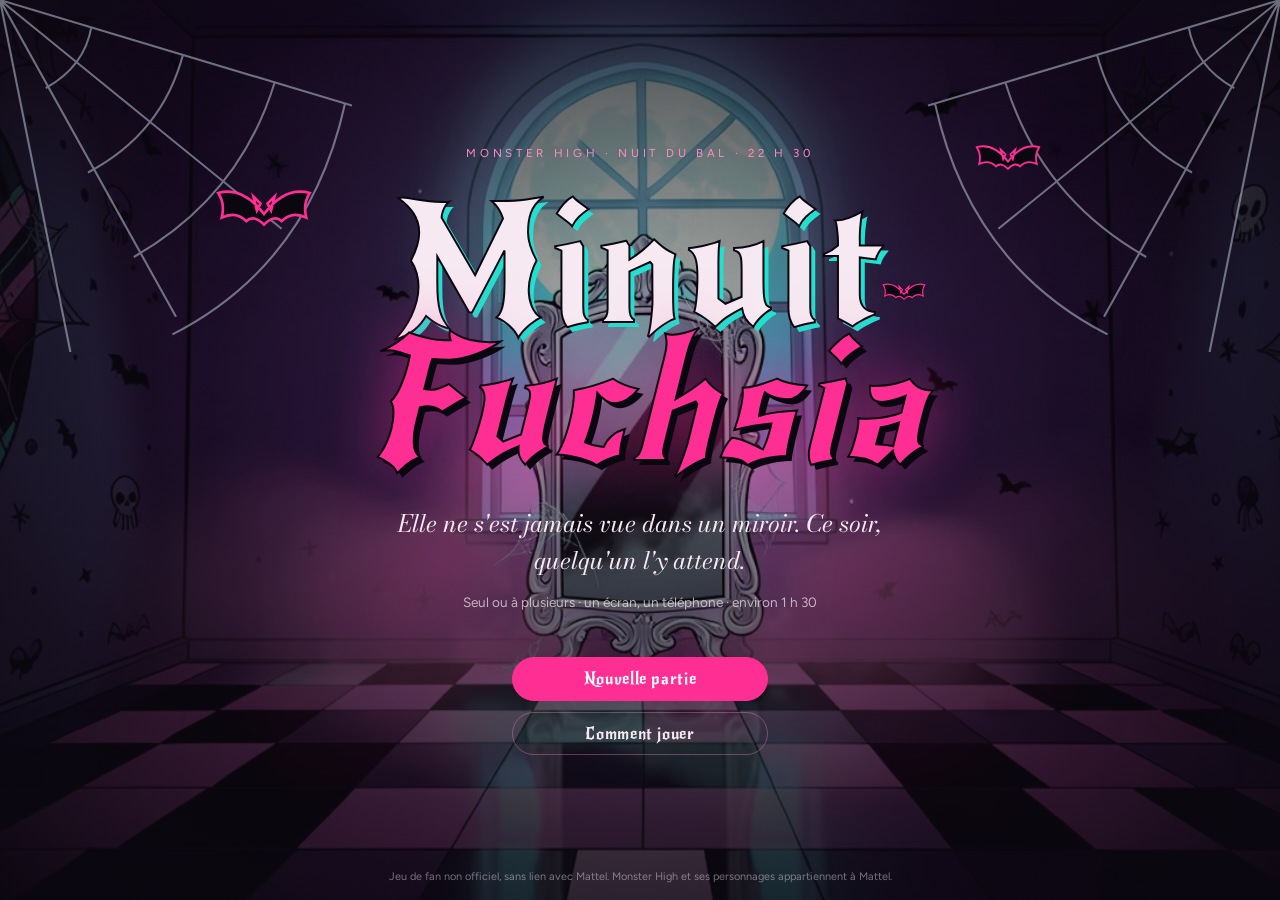
<file: index.html>
<!doctype html>
<html lang="fr">
<head>
<meta charset="utf-8">
<meta name="viewport" content="width=device-width, initial-scale=1, viewport-fit=cover">
<title>Minuit Fuchsia</title>
<meta name="description" content="Escape game gothique : la nuit des 1 600 ans de Draculaura. Un écran, un téléphone, seul ou à plusieurs, environ 1 h 30. Jeu de fan, non officiel.">
<meta name="theme-color" content="#0b0710">
<link rel="icon" href="img/icone.svg" type="image/svg+xml">
<link rel="stylesheet" href="css/polices.css?v=4">
<link rel="stylesheet" href="css/jeu.css?v=4">
<link rel="stylesheet" href="css/tel.css?v=4">
</head>
<body class="sur-titre">

<!-- ——— Titre -->
<section id="titre" class="ecran actif">
  <div class="fond" id="titre-fond"></div><div class="voile"></div><svg class="toile hg" viewBox="0 0 200 200" aria-hidden="true"><path d="M0 0L200 60M0 0L160 130M0 0L100 180M0 0L40 200M52 15Q48 38 26 50M104 31Q92 76 50 98M156 47Q136 112 76 146M196 59Q176 150 98 190"/></svg><svg class="toile hd" viewBox="0 0 200 200" aria-hidden="true"><path d="M0 0L200 60M0 0L160 130M0 0L100 180M0 0L40 200M52 15Q48 38 26 50M104 31Q92 76 50 98M156 47Q136 112 76 146M196 59Q176 150 98 190"/></svg><svg class="chauves" viewBox="0 0 1600 900" preserveAspectRatio="xMidYMid slice" aria-hidden="true"><g transform="translate(330 250) scale(2.2)"><path d="M0 8Q-12-8-26-4Q-22 2-24 10Q-16 6-10 12Q-6 8 0 14Q6 8 10 12Q16 6 24 10Q22 2 26-4Q12-8 0 8ZM-4 6l-2-8 4 4ZM4 6l2-8-4 4Z"/></g><g transform="translate(1260 190) scale(1.5)"><path d="M0 8Q-12-8-26-4Q-22 2-24 10Q-16 6-10 12Q-6 8 0 14Q6 8 10 12Q16 6 24 10Q22 2 26-4Q12-8 0 8ZM-4 6l-2-8 4 4ZM4 6l2-8-4 4Z"/></g><g transform="translate(1130 360) scale(1)"><path d="M0 8Q-12-8-26-4Q-22 2-24 10Q-16 6-10 12Q-6 8 0 14Q6 8 10 12Q16 6 24 10Q22 2 26-4Q12-8 0 8ZM-4 6l-2-8 4 4ZM4 6l2-8-4 4Z"/></g></svg>
  <p class="titre-haut">Monster High · nuit du bal · 22 h 30</p>
  <div class="titre-contenu">
    <h1 class="titre-nom"><span>Minuit</span> <em>Fuchsia</em></h1>
    <p class="titre-sous">Elle ne s'est jamais vue dans un miroir. Ce soir, quelqu'un l'y attend.</p>
    <p class="titre-sur">Seul ou à plusieurs · un écran, un téléphone · environ 1 h 30</p>
  </div>
  <nav class="titre-menu" aria-label="Menu">
    <button id="b-nouvelle">Nouvelle partie</button>
    <button id="b-reprendre" hidden>Reprendre la partie</button>
    <button id="b-comment">Comment jouer</button>
  </nav>
  <p class="titre-bas">Jeu de fan non officiel, sans lien avec Mattel. Monster High et ses personnages appartiennent à Mattel.</p>
</section>

<!-- ——— Mise en place -->
<section id="mise" class="ecran">
  <div class="mise-boite">
    <h2>Avant d'entrer</h2>
    <p>Le jeu se joue sur cet écran. Un téléphone sert d'<b>iCoffin</b> : le Manuel de l'élève monstrueux, et quelques instruments. Scanne le code, ou ouvre l'adresse.</p>
    <div class="mise-lien"><div id="qr"></div><div><p class="mise-code" id="mise-code">····</p><p class="mise-url" id="mise-url"></p><p class="mise-etat" id="mise-etat">En attente d'un téléphone…</p></div></div>
    <p class="petit">Pas de téléphone ? L'iCoffin s'ouvre aussi sur cet écran. Mets du son : il compte.</p>
    <div class="mise-boutons"><button id="b-entrer" class="plein">Entrer dans le hall</button></div>
  </div>
</section>

<!-- ——— Jeu -->
<section id="jeu" class="ecran">
  <header class="barre">
    <div class="barre-chap"><span id="chap-num">I</span><b id="chap-titre"></b></div>
    <p class="barre-obj" id="objectif"></p>
    <div class="barre-droite">
      <div class="nettete" title="Netteté du Reflet"><i id="nettete"></i></div>
      <div class="heure"><b id="heure">22 h 30</b><span id="reste">1 h 30</span></div>
      <button id="b-icoffin" title="iCoffin">iCoffin</button>
      <button id="b-indice" title="Demander un indice à Comte Fabulous">Indice</button>
      <button id="b-son" title="Son" aria-pressed="true">Son</button>
    </div>
  </header>
  <main class="table">
    <div class="scene" id="scene">
      <div class="decor" id="decor"></div>
      <div class="points" id="points"></div>
      <div class="noir" id="noir"></div>
      <div class="reflet-mot" id="reflet-mot"></div>
      <div class="lieu-nom"><h2 id="lieu-nom"></h2><p id="lieu-texte"></p></div>
    </div>
    <nav class="sorties" id="sorties" aria-label="Aller ailleurs"></nav>
  </main>
  <footer class="main" id="main" aria-label="Tes cartes"></footer>
  <div class="bulle" id="bulle" role="status"></div>
</section>

<!-- ——— Calques -->
<div class="calque" id="carton"><div class="carton-boite"><p class="carton-num" id="carton-num"></p><h2 id="carton-titre"></h2><p id="carton-texte"></p><p class="carton-obj" id="carton-obj"></p><button class="plein" id="carton-ok">Continuer</button></div></div>
<div class="calque" id="carte"><div class="carte-grande" id="carte-grande"></div></div>
<div class="calque" id="meca"><div class="meca-boite"><button class="fermer" id="meca-fermer" aria-label="Fermer">×</button><h2 id="meca-titre"></h2><p class="meca-texte" id="meca-texte"></p><div id="meca-corps"></div><p class="meca-retour" id="meca-retour"></p></div></div>
<div class="calque" id="icoffin"><div class="icoffin-boite"><button class="fermer" id="icoffin-fermer" aria-label="Fermer">×</button><div id="icoffin-corps" class="tel"></div></div></div>
<div class="calque" id="indice"><div class="meca-boite etroit"><button class="fermer" id="indice-fermer" aria-label="Fermer">×</button><h2>Comte Fabulous</h2><p class="meca-texte">Il sait des choses. Chaque indice coûte deux minutes.</p><div id="indice-corps"></div></div></div>
<div class="calque" id="comment"><div class="meca-boite etroit"><button class="fermer" id="comment-fermer" aria-label="Fermer">×</button><h2>Comment jouer</h2>
  <ul class="regles">
    <li><b>La bougie.</b> Tout est dans le noir. Promène la flamme (souris ou doigt) : les numéros cachés n'apparaissent que dans sa lueur. Touche un numéro pour prendre la carte.</li>
    <li><b>Les cartes.</b> Elles s'alignent en bas. Touche-en une pour la lire. « Combiner » puis une autre carte pour les glisser l'une sur l'autre.</li>
    <li><b>Les mécanismes.</b> Cadenas, tableaux, orgue : ils s'ouvrent en grand. Une erreur rend le Reflet plus net.</li>
    <li><b>L'iCoffin.</b> Le Manuel de l'école, sur ton téléphone. Certains chapitres demandent un mot de passe, caché dans le jeu. Celui qui tient le téléphone lit à voix haute.</li>
    <li><b>Le Reflet.</b> Quand elle te regarde : ne bouge plus. Ni souris, ni doigt, et le téléphone face contre la table.</li>
    <li><b>Minuit.</b> Tu as 1 h 30. Les indices coûtent deux minutes.</li>
  </ul></div></div>
<div class="calque sombre" id="alerte"><div class="alerte-boite"><div class="alerte-miroir"><span id="alerte-mot"></span></div><p id="alerte-texte"></p><div class="alerte-jauge"><i id="alerte-jauge"></i></div></div></div>
<div class="calque sombre" id="fin"><div class="fin-boite"><p class="carton-num">Fin</p><h2 id="fin-titre"></h2><div id="fin-texte"></div><div id="fin-bilan" class="fin-bilan"></div><p class="fin-dedicace" id="fin-dedicace"></p><button class="plein" id="fin-rejouer">Retour au titre</button></div></div>

<script src="js/lib/peerjs.min.js"></script>
<script src="js/lib/qrcode.min.js"></script>
<script src="js/medias.js?v=4"></script>
<script src="js/donnees.js?v=4"></script>
<script src="js/grimoire.js?v=4"></script>
<script src="js/outils.js?v=4"></script>
<script src="js/son.js?v=4"></script>
<script src="js/decors.js?v=4"></script>
<script src="js/icoffin.js?v=4"></script>
<script src="js/mecas.js?v=4"></script>
<script type="module" src="js/jeu.js?v=4"></script>
</body>
</html>
</file>
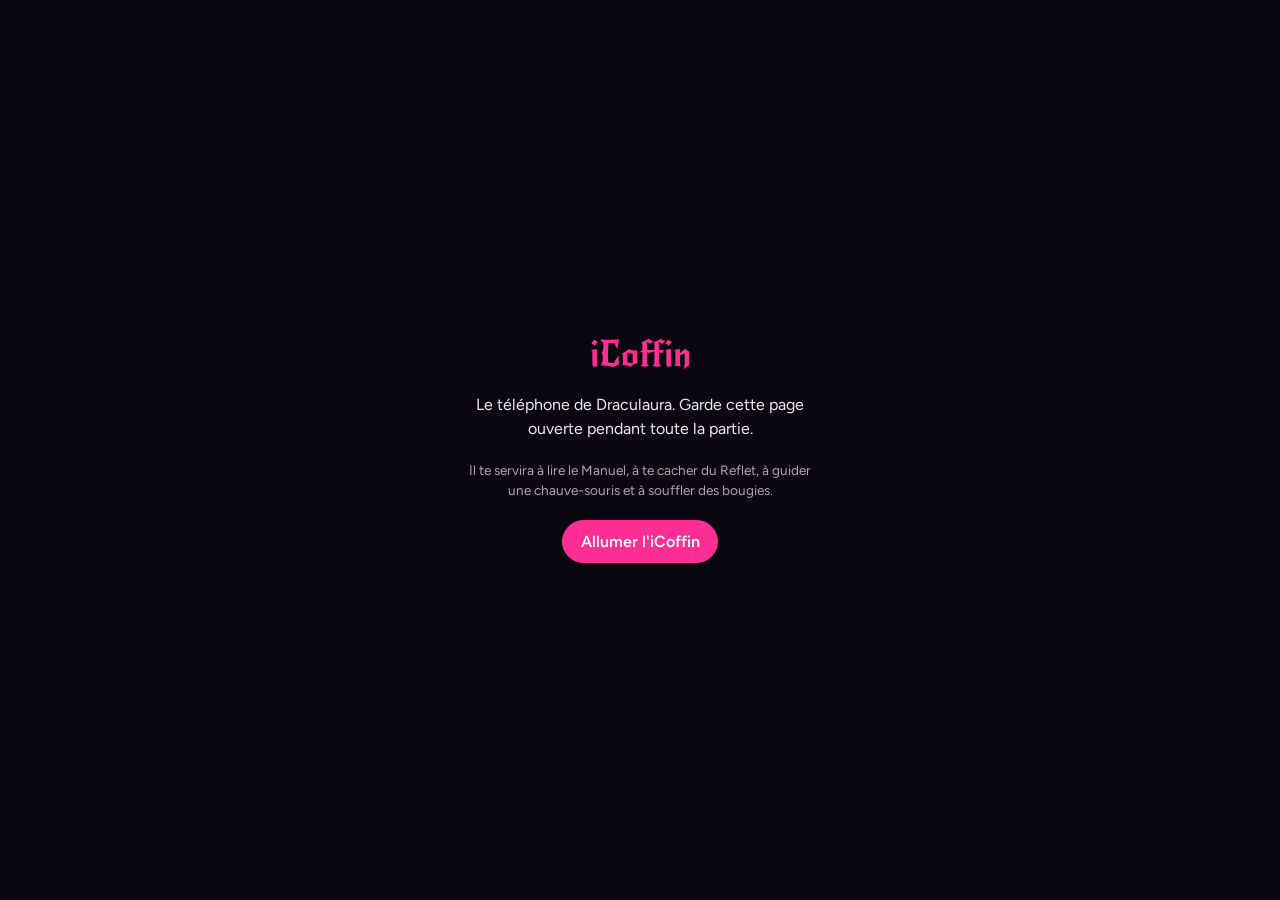
<file: tel.html>
<!doctype html>
<html lang="fr">
<head>
<meta charset="utf-8">
<meta name="viewport" content="width=device-width, initial-scale=1, viewport-fit=cover, user-scalable=no">
<title>iCoffin · Minuit Fuchsia</title>
<meta name="theme-color" content="#0b0710">
<link rel="icon" href="img/icone.svg" type="image/svg+xml">
<link rel="stylesheet" href="css/polices.css?v=4">
<link rel="stylesheet" href="css/jeu.css?v=4">
<link rel="stylesheet" href="css/tel.css?v=4">
</head>
<body class="telephone">
<div class="tel-etat" id="etat"><span><i></i><span id="etat-texte">Recherche de l'écran…</span></span><div class="tel-jauge" style="width:5rem" title="Netteté du Reflet"><i id="nettete"></i></div></div>
<main class="tel" id="manuel"></main>

<div class="tel-plein ouvert" id="accueil"><h2>iCoffin</h2><p>Le téléphone de Draculaura. Garde cette page ouverte pendant toute la partie.</p><p class="petit">Il te servira à lire le Manuel, à te cacher du Reflet, à guider une chauve-souris et à souffler des bougies.</p><button class="plein" id="b-activer">Allumer l'iCoffin</button></div>
<div class="tel-plein" id="casier"><h2>Pas encore</h2><p>Cet iCoffin est resté dans un casier. Trouve-le d'abord, sur le grand écran.</p></div>
<div class="tel-plein" id="cache"><h2>Elle te regarde.</h2><p>Retourne l'iCoffin face contre la table. Ne bouge plus.</p><button id="b-cache" class="tel-gros" hidden>Garder le doigt ici</button></div>
<div class="tel-plein" id="bat"><h2>Comte Fabulous</h2><p>Pose le téléphone à plat et penche-le pour le guider. Ou les flèches.</p>
  <div class="tel-croix"><span></span><button data-d="N">▲</button><span></span><button data-d="O">◀</button><button data-d="S">▼</button><button data-d="E">▶</button></div>
  <button class="tel-gros" id="b-cri">Crier</button><label class="petit"><input type="checkbox" id="c-penche" checked> Guider en penchant</label></div>
<div class="tel-plein" id="souffle"><h2>Les bougies</h2><p>Approche l'iCoffin de ta bouche et souffle.</p><button class="tel-gros" id="b-micro">Ouvrir le micro</button><button id="b-souffle">Ou maintenir ici</button></div>
<div class="tel-plein" id="fin"><h2>Minuit</h2><p>Regarde le grand écran.</p></div>

<script src="js/lib/peerjs.min.js"></script>
<script src="js/grimoire.js?v=4"></script>
<script src="js/outils.js?v=4"></script>
<script src="js/icoffin.js?v=4"></script>
<script type="module" src="js/tel.js?v=4"></script>
</body>
</html>
</file>
<file: css/polices.css>
/* Polices embarquées (SIL Open Font License) : aucun appel extérieur. */
@font-face { font-family: "Bodoni Moda"; src: url(../polices/bodoni-moda-latin-400-normal.woff2) format("woff2"); font-weight: 400; font-style: normal; font-display: swap; }
@font-face { font-family: "Bodoni Moda"; src: url(../polices/bodoni-moda-latin-500-normal.woff2) format("woff2"); font-weight: 500; font-style: normal; font-display: swap; }
@font-face { font-family: "Bodoni Moda"; src: url(../polices/bodoni-moda-latin-600-normal.woff2) format("woff2"); font-weight: 600; font-style: normal; font-display: swap; }
@font-face { font-family: "Bodoni Moda"; src: url(../polices/bodoni-moda-latin-400-italic.woff2) format("woff2"); font-weight: 400; font-style: italic; font-display: swap; }
@font-face { font-family: "Bodoni Moda"; src: url(../polices/bodoni-moda-latin-500-italic.woff2) format("woff2"); font-weight: 500; font-style: italic; font-display: swap; }
@font-face { font-family: "Figtree"; src: url(../polices/figtree-latin-400-normal.woff2) format("woff2"); font-weight: 400; font-style: normal; font-display: swap; }
@font-face { font-family: "Figtree"; src: url(../polices/figtree-latin-600-normal.woff2) format("woff2"); font-weight: 600; font-style: normal; font-display: swap; }
@font-face { font-family: "Caveat"; src: url(../polices/caveat-latin-700-normal.woff2) format("woff2"); font-weight: 500 700; font-style: normal; font-display: swap; }
@font-face { font-family: "New Rocker"; src: url(../polices/new-rocker-latin-400-normal.woff2) format("woff2"); font-weight: 400 700; font-style: normal; font-display: swap; }
</file>
<file: css/jeu.css>
/* Minuit Fuchsia — habillage. Noir d'encre, fuchsia, argent de miroir, lueur de bougie. */
:root {
  --encre: #0b0710; --nuit: #150c20; --prune: #24122e; --voile: #3a2a4d;
  --fuchsia: #ff2e93; --rose: #ff8cc6; --poudre: #f6e9f1; --argent: #c9d3e6; --bougie: #ffb347; --turquoise: #22e0d0; --violet: #8a4dff; --sang: #d1123f; --vert: #7cffb2;
  --titre: "New Rocker", "Bodoni Moda", serif; --chic: "Bodoni Moda", "Didot", serif; --texte: "Figtree", system-ui, sans-serif; --main: "Caveat", cursive;
}
* { box-sizing: border-box; margin: 0; }
html, body { height: 100%; }
body { background: var(--encre); color: var(--poudre); font: 16px/1.5 var(--texte); overflow: hidden; -webkit-tap-highlight-color: transparent; }
button { font: inherit; color: inherit; background: none; border: 1px solid rgba(255, 140, 198, .35); padding: .55em 1.1em; border-radius: 999px; cursor: pointer; transition: background .2s, border-color .2s, transform .15s; }
button:hover { border-color: var(--fuchsia); background: rgba(255, 46, 147, .12); }
button:active { transform: scale(.97); }
button.plein { background: var(--fuchsia); border-color: var(--fuchsia); color: #fff; font-weight: 600; }
button.plein:hover { background: #ff4fa5; }
button.lien { border: 0; padding: .2em 0; color: var(--rose); text-decoration: underline; text-underline-offset: 3px; border-radius: 0; }
button[hidden] { display: none; }
.petit { font-size: .85rem; opacity: .7; }

.ecran { position: fixed; inset: 0; display: none; }
.ecran.actif { display: flex; }

/* ——— Titre */
#titre { flex-direction: column; align-items: center; justify-content: center; text-align: center; padding: 4vh 6vw; }
.fond { position: absolute; inset: 0; background-size: cover; background-position: center; }
.fond svg, .decor svg { width: 100%; height: 100%; display: block; }
.voile { position: absolute; inset: 0; background: radial-gradient(ellipse at 50% 42%, rgba(11, 7, 16, .25) 0, rgba(11, 7, 16, .82) 62%, var(--encre) 100%); }
#titre > :not(.fond):not(.voile):not(.toile):not(.chauves) { position: relative; }
.titre-haut { letter-spacing: .32em; text-transform: uppercase; font-size: .72rem; color: var(--rose); margin-bottom: 4vh; }
.titre-nom { font: 400 clamp(3.6rem, 14vw, 10.5rem)/.82 var(--titre); letter-spacing: .01em; }
.titre-nom span { display: block; color: var(--poudre); -webkit-text-stroke: 2px var(--encre); text-shadow: 5px 5px 0 var(--turquoise); }
.titre-nom em { display: block; color: var(--fuchsia); -webkit-text-stroke: 2px var(--encre); text-shadow: 5px 5px 0 var(--encre), 0 0 60px rgba(255, 46, 147, .6); transform: scaleX(-1); animation: retourne 2.4s 1s cubic-bezier(.7, 0, .2, 1) forwards; }
@keyframes retourne { to { transform: scaleX(1); } }
.titre-sous { font: italic 400 clamp(1.05rem, 2.4vw, 1.5rem) var(--chic); margin-top: 3.5vh; max-width: 34ch; margin-inline: auto; }
.titre-sur { margin-top: 1.4vh; font-size: .85rem; opacity: .7; }
.titre-menu { display: flex; flex-direction: column; gap: .7rem; margin-top: 5vh; min-width: 16rem; }
.titre-menu button:first-child { background: var(--fuchsia); border-color: var(--fuchsia); color: #fff; font-weight: 600; }
.titre-bas { position: absolute !important; bottom: 1.6vh; left: 0; right: 0; font-size: .68rem; opacity: .45; padding: 0 4vw; }

/* ——— Mise en place */
#mise { align-items: center; justify-content: center; padding: 5vw; background: radial-gradient(ellipse at top, var(--prune), var(--encre) 70%); overflow: auto; }
.mise-boite { max-width: 40rem; }
.mise-boite h2, .meca-boite h2, .carton-boite h2, .fin-boite h2 { font: 500 clamp(1.8rem, 4vw, 2.8rem)/1.05 var(--titre); margin-bottom: .6em; }
.mise-lien { display: flex; gap: 1.6rem; align-items: center; margin: 1.6rem 0; flex-wrap: wrap; }
#qr { background: var(--poudre); padding: 10px; border-radius: 14px; min-width: 188px; min-height: 188px; }
.mise-code { font: 600 2.6rem var(--titre); letter-spacing: .18em; color: var(--fuchsia); }
.mise-url { font-size: .8rem; opacity: .6; word-break: break-all; max-width: 20rem; }
.mise-etat { margin-top: .6rem; color: var(--bougie); } .mise-etat.ok { color: var(--vert); }
.mise-boutons { margin-top: 1.4rem; }

/* ——— Jeu */
#jeu { flex-direction: column; }
.barre { display: flex; align-items: center; gap: 1.2rem; padding: .5rem 1rem; border-bottom: 1px solid rgba(255, 140, 198, .16); background: linear-gradient(var(--nuit), var(--encre)); flex: none; }
.barre-chap { display: flex; align-items: baseline; gap: .6rem; white-space: nowrap; }
.barre-chap span { font: 600 1.5rem var(--titre); color: var(--fuchsia); }
.barre-chap b { font: italic 500 1.05rem var(--chic); }
.barre-obj { flex: 1; font-size: .92rem; opacity: .85; overflow: hidden; text-overflow: ellipsis; white-space: nowrap; }
.barre-droite { display: flex; align-items: center; gap: .6rem; }
.barre-droite button { padding: .3em .8em; font-size: .82rem; }
#b-son[aria-pressed="false"] { opacity: .45; text-decoration: line-through; }
.heure { text-align: right; line-height: 1.1; }
.heure b { font: 600 1.25rem var(--titre); display: block; }
.heure span { font-size: .7rem; opacity: .65; }
.presse .heure b { color: var(--sang); animation: bat 1s infinite; }
.nettete { width: 5.5rem; height: 6px; border-radius: 3px; background: rgba(201, 211, 230, .16); overflow: hidden; }
.nettete i { display: block; height: 100%; width: 0; background: linear-gradient(90deg, var(--argent), var(--fuchsia)); transition: width .6s; }
.nette .nettete { box-shadow: 0 0 14px var(--fuchsia); }
@keyframes bat { 50% { opacity: .45; } }

.table { flex: 1; min-height: 0; display: flex; flex-direction: column; }
.scene { position: relative; flex: 1; min-height: 0; overflow: hidden; container-type: size; --bx: 50%; --by: 55%; cursor: none; touch-action: none; }
/* Décor et points partagent le même cadre 16:9 « cover » : un numéro reste sur son objet quelle que soit la taille de l'écran. */
.decor, .points { position: absolute; left: 50%; top: 50%; width: max(100cqw, 177.78cqh); height: max(100cqh, 56.25cqw); transform: translate(-50%, -50%); background-size: cover; background-position: center; }
.point { position: absolute; transform: translate(-50%, -50%); cursor: none; }
.point.numero { width: 2.3rem; height: 2.3rem; padding: 0; border-radius: 50%; background: var(--poudre); color: var(--encre); border: 2px solid var(--fuchsia); font: 700 1rem var(--titre); box-shadow: 0 0 0 4px rgba(11, 7, 16, .5), 0 0 22px rgba(255, 179, 71, .6); }
.point.mecanisme { border: 0; padding: 0; display: flex; flex-direction: column; align-items: center; gap: .3rem; background: none; }
.point.mecanisme i { width: 1.5rem; height: 1.5rem; transform: rotate(45deg); border: 2px solid var(--bougie); background: rgba(255, 179, 71, .22); box-shadow: 0 0 18px rgba(255, 179, 71, .7); }
.point.mecanisme span { font-size: .78rem; background: rgba(11, 7, 16, .78); padding: .1em .6em; border-radius: 999px; white-space: nowrap; }
.noir { position: absolute; inset: 0; pointer-events: none; background: radial-gradient(circle at var(--bx) var(--by), rgba(255, 179, 71, .10) 0, rgba(255, 150, 90, .04) 9vw, rgba(7, 4, 10, .9) 17vw, rgba(7, 4, 10, .97) 28vw); }
.noir::after { content: ""; position: absolute; left: var(--bx); top: var(--by); width: 14px; height: 22px; margin: -18px 0 0 -7px; border-radius: 50% 50% 50% 50% / 62% 62% 38% 38%; background: radial-gradient(circle at 50% 70%, #fff7d6, var(--bougie) 60%, transparent 72%); filter: blur(.4px); animation: flamme 1.3s infinite alternate; }
@keyframes flamme { to { transform: scaleY(1.14) translateX(1px); opacity: .86; } }
.scene.eclaire .noir { background: radial-gradient(ellipse at 50% 40%, transparent 0, rgba(7, 4, 10, .5) 100%); }
.scene.eclaire, .scene.eclaire .point { cursor: pointer; }
.scene.eclaire .noir::after { display: none; }
.lieu-nom { position: absolute; left: 1.2rem; bottom: 1rem; max-width: min(34rem, 70%); pointer-events: none; text-shadow: 0 2px 12px #000; }
.lieu-nom h2 { font: 500 1.9rem/1 var(--titre); }
.lieu-nom p { font-size: .88rem; opacity: .82; margin-top: .4rem; }
.reflet-mot { position: absolute; top: 1rem; right: 1.2rem; font: 700 1.4rem var(--main); color: var(--argent); transform: scaleX(-1); opacity: .7; pointer-events: none; }
.sorties { display: flex; gap: .5rem; padding: .5rem 1rem; flex-wrap: wrap; flex: none; background: var(--encre); }
.sortie { font-size: .85rem; padding: .35em .9em; }
.sortie.neuve { border-color: var(--bougie); color: var(--bougie); }

.main { flex: none; display: flex; gap: .6rem; padding: .6rem 1rem .9rem; overflow-x: auto; background: linear-gradient(var(--encre), var(--nuit)); border-top: 1px solid rgba(255, 140, 198, .16); min-height: 6.6rem; }
.carte { flex: none; position: relative; width: 5.2rem; height: 6.8rem; border-radius: 10px; padding: .3rem; background: linear-gradient(160deg, #2c1838, #1a0f24); border: 1px solid rgba(201, 211, 230, .3); display: flex; flex-direction: column; align-items: center; justify-content: flex-end; text-align: center; overflow: hidden; }
.carte.type-document { background: linear-gradient(160deg, #3a2a22, #1f1612); }
.carte.type-eclat { background: linear-gradient(160deg, #5d6880, #1c2030); border-color: var(--argent); }
.carte img { position: absolute; inset: 0; width: 100%; height: 100%; object-fit: cover; opacity: .8; }
.carte-num { position: absolute; top: .25rem; left: .35rem; font: 700 .9rem var(--titre); color: var(--fuchsia); z-index: 1; }
.carte-picto { font-size: 1.7rem; color: var(--rose); opacity: .7; margin-bottom: .2rem; }
.carte-nom { position: relative; font-size: .66rem; line-height: 1.15; }
.carte.nouvelle { animation: arrive .7s; } .carte.choisie { border-color: var(--bougie); box-shadow: 0 0 18px var(--bougie); transform: translateY(-6px); }
.main.combine .carte:not(.choisie) { border-color: var(--fuchsia); animation: bat 1.2s infinite; }
@keyframes arrive { from { transform: translateY(40px) rotate(8deg); opacity: 0; } }
.bulle { position: absolute; left: 50%; bottom: 8.6rem; transform: translate(-50%, 20px); max-width: min(38rem, 90vw); background: rgba(21, 12, 32, .96); border: 1px solid var(--fuchsia); padding: .7rem 1.1rem; border-radius: 14px; font-size: .92rem; opacity: 0; pointer-events: none; transition: .35s; z-index: 5; }
.bulle.vue { opacity: 1; transform: translate(-50%, 0); }

/* ——— Calques */
.calque { position: fixed; inset: 0; display: none; align-items: center; justify-content: center; padding: 3vmin; background: rgba(7, 4, 10, .84); backdrop-filter: blur(5px); z-index: 20; overflow: auto; }
.calque.ouvert { display: flex; }
.calque.sombre { background: rgba(4, 2, 6, .97); z-index: 30; }
.fermer { position: absolute; top: .6rem; right: .7rem; border: 0; font-size: 1.7rem; line-height: 1; padding: .1em .4em; }
.meca-boite, .carton-boite, .fin-boite, .icoffin-boite { position: relative; width: min(46rem, 100%); max-height: 94vh; overflow: auto; background: linear-gradient(170deg, var(--prune), var(--nuit)); border: 1px solid rgba(255, 140, 198, .3); border-radius: 22px; padding: 1.8rem; box-shadow: 0 30px 90px #000; }
.meca-boite.etroit { width: min(34rem, 100%); }
.meca-texte { opacity: .85; margin-bottom: 1.1rem; }
.meca-retour { margin-top: 1rem; min-height: 1.5em; font-style: italic; }
.meca-retour.non { color: var(--rose); } .meca-retour.oui { color: var(--poudre); font-style: normal; font-size: 1.05rem; line-height: 1.6; margin-bottom: 1.2rem; }
.carton-boite { text-align: center; padding: 2.6rem 2rem; }
.carton-num, .fin-boite .carton-num { letter-spacing: .3em; text-transform: uppercase; font-size: .72rem; color: var(--rose); margin-bottom: .8rem; }
.carton-obj { margin: 1.2rem 0 1.6rem; font: italic 500 1.25rem var(--chic); color: var(--bougie); }
.regles { padding-left: 1.1rem; display: grid; gap: .7rem; } .indice { margin-bottom: .8rem; }

.carte-grande { position: relative; width: min(24rem, 100%); background: linear-gradient(165deg, #2c1838, #150c20); border: 1px solid var(--argent); border-radius: 20px; padding: 2.4rem 1.6rem 1.4rem; box-shadow: 0 30px 90px #000; animation: arrive .4s; }
.carte-grande.type-document { background: linear-gradient(165deg, #3d2c22, #1c130e); }
.carte-grande.type-eclat { background: linear-gradient(165deg, #6b7791, #171b28); }
.carte-grande .carte-num { font-size: 1.6rem; top: .7rem; left: 1rem; }
.carte-grande .carte-illu { display: block; width: 100%; height: 11rem; object-fit: cover; border-radius: 12px; margin: 0 0 .9rem; border: 1px solid rgba(201, 211, 230, .25); }
.carte-grande h3 { font: 500 1.7rem/1.1 var(--titre); margin-bottom: .8rem; }
.carte-corps p { margin-bottom: .8rem; }
.carte-actions { display: flex; gap: .6rem; justify-content: flex-end; margin-top: 1rem; }
.manuscrit { font: 700 1.5rem/1.25 var(--main); color: var(--rose); } .manuscrit.envers { transform: scaleX(-1); }
.zombie { display: flex; flex-wrap: wrap; gap: .4rem; } .zombie span { font: 700 1.15rem var(--main); background: rgba(124, 255, 178, .1); border: 1px solid rgba(124, 255, 178, .35); padding: 0 .5em; border-radius: 8px; color: var(--vert); }
.courbe { width: 100%; background: rgba(0, 0, 0, .25); border-radius: 10px; } .courbe line { stroke: rgba(246, 233, 241, .25); stroke-width: .6; } .courbe polyline { fill: none; stroke: var(--bougie); stroke-width: 1.6; } .courbe circle { fill: var(--bougie); }
.glyphe { width: 2.6rem; height: 2.6rem; fill: none; stroke: var(--bougie); stroke-width: 1.5; stroke-linecap: round; vertical-align: middle; }
.signes { display: flex; gap: 1.4rem; justify-content: center; } .signes .glyphe { width: 3.6rem; height: 3.6rem; }
.lettres { font: 600 3.4rem var(--titre); text-align: center; letter-spacing: .2em; color: var(--argent); transform: scaleX(-1); }

/* ——— Le Reflet */
.alerte-boite { text-align: center; max-width: 30rem; }
.alerte-miroir { width: 13rem; height: 19rem; margin: 0 auto 1.6rem; border-radius: 6.5rem 6.5rem 10px 10px; border: 6px solid #5a4630; background: radial-gradient(ellipse at 50% 30%, #56627c, #10131d 75%); display: grid; place-items: center; padding: 1rem; box-shadow: 0 0 80px rgba(201, 211, 230, .25), inset 0 0 50px #000; animation: souffle 4s infinite; }
.alerte-miroir span { font: 700 1.5rem/1.2 var(--main); color: var(--poudre); transform: scaleX(-1); opacity: .9; }
#alerte-texte { font: italic 500 1.5rem var(--chic); }
.alerte-jauge { height: 4px; background: rgba(255, 255, 255, .12); margin-top: 1.4rem; border-radius: 2px; overflow: hidden; } .alerte-jauge i { display: block; height: 100%; width: 0; background: var(--argent); transition: width .2s linear; }
#alerte.vue .alerte-miroir { border-color: var(--sang); box-shadow: 0 0 120px var(--sang); animation: tremble .12s 14; }
@keyframes souffle { 50% { box-shadow: 0 0 130px rgba(201, 211, 230, .5), inset 0 0 50px #000; } }
@keyframes tremble { 50% { transform: translateX(5px) rotate(.6deg); } }

/* ——— Fin */
.fin-boite { text-align: center; } .fin-boite p { margin-bottom: .9rem; } #fin-texte { font-size: 1.05rem; text-align: left; }
.fin-bilan { display: flex; gap: 1.4rem; justify-content: center; margin: 1.2rem 0; flex-wrap: wrap; } .fin-bilan span { font-size: .8rem; opacity: .8; } .fin-bilan b { display: block; font: 600 1.7rem var(--titre); color: var(--fuchsia); }
.fin-dedicace { font: 700 1.6rem/1.3 var(--main); color: var(--rose); margin: 1rem 0 1.4rem; }

/* ——— Mécanismes */
#meca-corps { display: flex; flex-direction: column; align-items: center; gap: 1rem; }
.rangee { display: flex; gap: .6rem; flex-wrap: wrap; justify-content: center; align-items: flex-end; }
.molette { display: flex; flex-direction: column; align-items: center; gap: .2rem; } .molette button { padding: .1em .8em; border-radius: 8px; } .molette b { font: 600 2.6rem var(--titre); width: 3.4rem; text-align: center; background: var(--encre); border: 1px solid var(--argent); border-radius: 10px; }
.cercle { position: relative; width: 16rem; height: 16rem; } .cercle button { position: absolute; width: 3.6rem; height: 3.6rem; margin: -1.8rem; border-radius: 50%; padding: 0; background: #1a1420; border: 2px solid var(--voile); font: 600 1rem var(--titre); }
.cercle button.on { background: radial-gradient(circle, #fff7d6, var(--bougie)); color: var(--encre); border-color: var(--bougie); box-shadow: 0 0 34px var(--bougie); }
.bechers { display: flex; gap: 2.4rem; align-items: flex-end; } .becher { text-align: center; } .becher .verre { width: 4.4rem; border: 2px solid var(--argent); border-top: 0; border-radius: 0 0 12px 12px; position: relative; overflow: hidden; margin: 0 auto .4rem; } .becher .eau { position: absolute; left: 0; right: 0; bottom: 0; background: linear-gradient(#8fd3ff, #3f7fd0); transition: height .4s; } .becher b { font: 600 1.4rem var(--titre); }
.grille { display: grid; gap: 3px; background: #0d1416; padding: .6rem; border-radius: 12px; border: 1px solid #2c4a4d; } .tuile { width: 3.3rem; height: 3.3rem; padding: 0; border: 0; border-radius: 6px; background: #152124; } .tuile svg { width: 100%; height: 100%; transition: transform .2s; } .tuile path { stroke: #55707a; stroke-width: 14; fill: none; stroke-linecap: round; } .tuile.vive path { stroke: #8fd3ff; filter: drop-shadow(0 0 5px #8fd3ff); }
.gros { width: 5rem; height: 5rem; border-radius: 50%; padding: 0; font-weight: 600; } .gros.rouge { background: #a3122f; border-color: #ff5a7a; } .gros.bleu { background: #1f4a9c; border-color: #7fb0ff; } .gros.levier { border-radius: 14px; width: 6.4rem; background: #3a3048; }
.trace { font: 600 1.5rem var(--titre); letter-spacing: .3em; min-height: 1.6em; color: var(--vert); }
.saisie { font: 600 1.5rem var(--titre); letter-spacing: .14em; text-transform: uppercase; text-align: center; background: var(--encre); color: var(--vert); border: 1px solid var(--vert); border-radius: 10px; padding: .4em .6em; width: min(22rem, 100%); }
.rayon { display: flex; gap: 5px; align-items: flex-end; border-bottom: 8px solid #3a2415; padding: 0 .6rem; } .livre { width: 3rem; height: 11rem; padding: 0; border-radius: 4px 4px 0 0; border: 0; writing-mode: vertical-rl; font: 600 .95rem var(--titre); color: #f3e6c8; letter-spacing: .08em; } .livre.pris { transform: translateY(-14px); outline: 2px solid var(--bougie); }
.cadran { width: 15rem; height: 15rem; } .cadran circle { fill: #f6e9f1; stroke: #5a4630; stroke-width: 5; } .cadran text { font: 600 13px var(--titre); fill: #24122e; text-anchor: middle; } .cadran line { stroke: #24122e; stroke-linecap: round; } .cadran.miroir { transform: scaleX(-1); filter: brightness(.6) contrast(1.1) hue-rotate(200deg); }
.deux { display: flex; gap: 2rem; align-items: center; flex-wrap: wrap; justify-content: center; } .deux figcaption { text-align: center; font-size: .8rem; opacity: .7; margin-top: .3rem; }
.bassins { display: flex; gap: 1.2rem; } .bassin { width: 4.6rem; height: 11rem; border: 2px solid #2c6b66; border-top: 0; position: relative; border-radius: 0 0 10px 10px; overflow: hidden; } .bassin i { position: absolute; left: 0; right: 0; bottom: 0; background: linear-gradient(#19a394, #0e5550); transition: height .5s; } .bassin b { position: absolute; top: .3rem; left: 0; right: 0; text-align: center; font: 600 1.5rem var(--titre); } .bassin u { position: absolute; left: 0; right: 0; bottom: 22.2%; border-top: 2px dashed var(--bougie); }
.volant { width: 4.4rem; height: 4.4rem; border-radius: 50%; padding: 0; border-width: 7px; border-style: solid; background: #0b1a1a; font-size: .72rem; } .v-rouge { border-color: #ff4d4d; color: #ff8d8d; } .v-jaune { border-color: #ffd24d; color: #ffd24d; } .v-vert { border-color: #4dff88; color: #4dff88; } .v-bleu { border-color: #4da6ff; color: #7fc0ff; }
canvas.laby { width: min(100%, 39rem); border-radius: 12px; background: #030607; border: 1px solid #2c6b66; touch-action: none; }
.fleches { display: grid; grid-template-columns: repeat(3, 3.2rem); gap: .3rem; } .fleches button { padding: .4em 0; border-radius: 10px; } .fleches .cri { grid-column: 1 / 4; background: rgba(124, 255, 178, .12); border-color: var(--vert); }
.orgue { display: flex; gap: .5rem; align-items: flex-end; height: 15rem; } .tuyau { width: 2.6rem; padding: 0; border-radius: 1.3rem 1.3rem 4px 4px; background: linear-gradient(90deg, #8a742f, #e6cd7a 45%, #8a742f); border: 0; } .tuyau.joue { filter: brightness(1.5); transform: translateY(-4px); }
.rosace { width: 17rem; height: 17rem; } .rosace circle { fill: none; stroke-width: 26; } .rosace path { fill: var(--poudre); } .rosace g { transition: transform .5s; transform-origin: 100px 100px; }
.manivelle { border-width: 3px; } .m-cuivre { border-color: #c77b3a; } .m-argent { border-color: var(--argent); } .m-or { border-color: #e6c34d; }
.fentes { display: flex; gap: .5rem; } .fente { width: 4.4rem; height: 6rem; border: 2px dashed var(--argent); border-radius: 10px; padding: 0; font: 600 1.7rem var(--titre); letter-spacing: .1em; } .fente.pleine { border-style: solid; background: linear-gradient(165deg, #6b7791, #171b28); } .fente span { display: inline-block; transform: scaleX(-1); }
.fente small { display: block; font: 400 .62rem var(--texte); letter-spacing: 0; opacity: .7; }
.grand-miroir { width: 100%; padding: 1.6rem 1rem; border-radius: 9rem 9rem 12px 12px; border: 6px solid #5a4630; background: radial-gradient(ellipse at 50% 20%, #56627c, #10131d 80%); text-align: center; } .grand-miroir p { font: 700 1.6rem/1.25 var(--main); transform: scaleX(-1); }
.bougies { display: flex; gap: .35rem; justify-content: center; flex-wrap: wrap; } .bougies i { width: .7rem; height: 2.6rem; background: #1a1420; border: 1px solid var(--voile); position: relative; border-radius: 2px; } .bougies i::before { content: ""; position: absolute; left: 50%; top: -1rem; width: .6rem; height: 1rem; margin-left: -.3rem; border-radius: 50% 50% 50% 50% / 62% 62% 38% 38%; background: var(--bougie); box-shadow: 0 0 14px var(--bougie); animation: flamme 1s infinite alternate; } .bougies i.eteinte::before { display: none; } .bougies i.elle { border-color: var(--fuchsia); }
.icoffin-boite { width: min(26rem, 100%); padding: 2.4rem 1rem 1rem; }

@media (max-width: 760px) {
  .barre { flex-wrap: wrap; gap: .3rem .8rem; padding: .4rem .6rem; } .barre-obj { order: 3; flex-basis: 100%; white-space: normal; font-size: .8rem; } .nettete { width: 3rem; } .barre-droite { margin-left: auto; gap: .35rem; } .barre-droite button { padding: .25em .55em; font-size: .72rem; }
  .noir { background: radial-gradient(circle at var(--bx) var(--by), rgba(255, 179, 71, .10) 0, rgba(255, 150, 90, .04) 16vw, rgba(7, 4, 10, .9) 30vw, rgba(7, 4, 10, .97) 48vw); }
  .lieu-nom h2 { font-size: 1.3rem; } .lieu-nom p { font-size: .74rem; } .meca-boite, .carton-boite, .fin-boite { padding: 1.3rem 1rem; } .tuile { width: 2.7rem; height: 2.7rem; } .livre { width: 2.4rem; height: 9rem; } .tuyau { width: 2.1rem; }
}
@media (prefers-reduced-motion: reduce) { * { animation: none !important; transition: none !important; } .titre-nom em { transform: none; } }

/* ——— Habillage gothique-glam : coutures, coulures, toiles */
.meca-boite, .carton-boite, .fin-boite, .icoffin-boite, .carte-grande, .mise-boite { outline: 2px dashed rgba(255, 140, 198, .45); outline-offset: -9px; }
.mise-boite { padding: 2rem; border-radius: 22px; background: linear-gradient(170deg, var(--prune), var(--nuit)); }
.barre { position: relative; border-bottom: 3px solid var(--fuchsia); }
.barre::after { content: ""; position: absolute; left: 0; right: 0; top: 100%; height: 16px; pointer-events: none; z-index: 3; background: radial-gradient(circle at 50% 0, var(--fuchsia) 0 6px, transparent 6.5px) 14px 0 / 74px 16px repeat-x, radial-gradient(ellipse at 50% 0, var(--fuchsia) 0 4px, transparent 4.5px) 46px 0 / 118px 11px repeat-x; }
.carte { outline: 1px dashed rgba(255, 140, 198, .4); outline-offset: -4px; }
.main { background: repeating-linear-gradient(45deg, #150c20 0 18px, #1b0f29 18px 36px); }
.sortie, .barre-droite button, .titre-menu button { font-family: var(--titre); letter-spacing: .04em; }
.toile { position: absolute; width: min(30vw, 22rem); opacity: .5; pointer-events: none; fill: none; stroke: var(--argent); stroke-width: 1.2; }
.toile.hg { top: 0; left: 0; } .toile.hd { top: 0; right: 0; transform: scaleX(-1); }
.chauves { position: absolute; inset: 0; pointer-events: none; } .chauves path { fill: var(--encre); stroke: var(--fuchsia); stroke-width: 1.5; animation: vol 5s ease-in-out infinite alternate; transform-origin: center; transform-box: fill-box; }
.chauves g:nth-child(2) path { animation-duration: 6.5s; animation-delay: -2s; } .chauves g:nth-child(3) path { animation-duration: 4.2s; animation-delay: -1s; }
@keyframes vol { to { transform: translate(14px, -22px) rotate(-6deg); } }
</file>
<file: css/tel.css>
/* L'iCoffin : téléphone compagnon et panneau sur l'écran. */
.tel-tete { display: flex; flex-direction: column; padding: 0 .4rem .9rem; border-bottom: 2px dashed rgba(255, 140, 198, .45); margin-bottom: .8rem; }
.tel-tete b { font: 400 2rem/1 var(--titre); color: var(--fuchsia); } .tel-tete span { font-size: .8rem; opacity: .7; }
.tel-liste { display: grid; gap: .5rem; }
.tel-chapitre { border: 1px solid rgba(201, 211, 230, .25); border-radius: 14px; background: rgba(11, 7, 16, .5); overflow: hidden; }
.tel-chapitre summary { padding: .8rem 1rem; cursor: pointer; font: 400 1.15rem var(--titre); display: flex; justify-content: space-between; gap: 1rem; list-style: none; }
.tel-chapitre summary::-webkit-details-marker { display: none; }
.tel-chapitre summary i { font: 400 .7rem var(--texte); color: var(--bougie); border: 1px solid var(--bougie); border-radius: 999px; padding: .1em .7em; align-self: center; }
.tel-chapitre.ferme summary { opacity: .75; }
.tel-page { padding: 0 1rem 1rem; display: grid; gap: .7rem; font-size: .95rem; }
.tel-page h4 { font: 400 1.1rem var(--titre); color: var(--rose); margin-top: .3rem; }
.tel-page .saisie { width: 100%; font-size: 1.2rem; }
.tel-page ul { padding-left: 1.1rem; display: grid; gap: .4rem; }
table.polybe, table.tableau { border-collapse: collapse; width: 100%; text-align: center; }
table.polybe td, table.polybe th, table.tableau td, table.tableau th { border: 1px solid rgba(201, 211, 230, .25); padding: .45em .2em; }
table.polybe th { color: var(--vert); font: 700 1rem var(--main); } table.polybe td { font: 600 1.15rem var(--chic); }
table.tableau td { font: 600 1.15rem var(--chic); } table.tableau th { font-weight: 600; font-size: .8rem; border-width: 1px; border-style: solid; }
.compte { font: 600 1.5rem var(--chic); display: flex; align-items: center; gap: .5rem; justify-content: center; }

/* ——— Page du téléphone */
body.telephone { overflow: auto; min-height: 100%; background: radial-gradient(ellipse at top, var(--prune), var(--encre) 70%) fixed; }
.tel { max-width: 30rem; margin: 0 auto; padding: 1.2rem 1rem 3rem; }
.tel-etat { position: sticky; top: 0; z-index: 4; display: flex; justify-content: space-between; align-items: center; gap: .6rem; padding: .5rem 1rem; font-size: .75rem; background: var(--encre); border-bottom: 3px solid var(--fuchsia); }
.tel-etat i { width: .6rem; height: .6rem; border-radius: 50%; background: var(--bougie); display: inline-block; margin-right: .4rem; } .tel-etat.ok i { background: var(--vert); }
.tel-plein { position: fixed; inset: 0; z-index: 10; display: none; flex-direction: column; align-items: center; justify-content: center; gap: 1.2rem; text-align: center; padding: 2rem; background: var(--encre); }
.tel-plein.ouvert { display: flex; }
.tel-plein h2 { font: 400 2.2rem/1.05 var(--titre); color: var(--fuchsia); } .tel-plein p { max-width: 22rem; }
#cache { background: #000; } #cache h2 { color: var(--argent); } #cache.bas { opacity: .05; }
.tel-croix { display: grid; grid-template-columns: repeat(3, 4.4rem); gap: .4rem; } .tel-croix button { padding: 1rem 0; border-radius: 14px; font-size: 1.3rem; }
.tel-gros { width: 11rem; height: 11rem; border-radius: 50%; font: 400 1.4rem var(--titre); background: rgba(124, 255, 178, .12); border: 3px solid var(--vert); }
.tel-jauge { width: 80%; height: 8px; border-radius: 4px; background: rgba(201, 211, 230, .16); overflow: hidden; } .tel-jauge i { display: block; height: 100%; width: 0; background: linear-gradient(90deg, var(--argent), var(--fuchsia)); transition: width .5s; }
</file>
